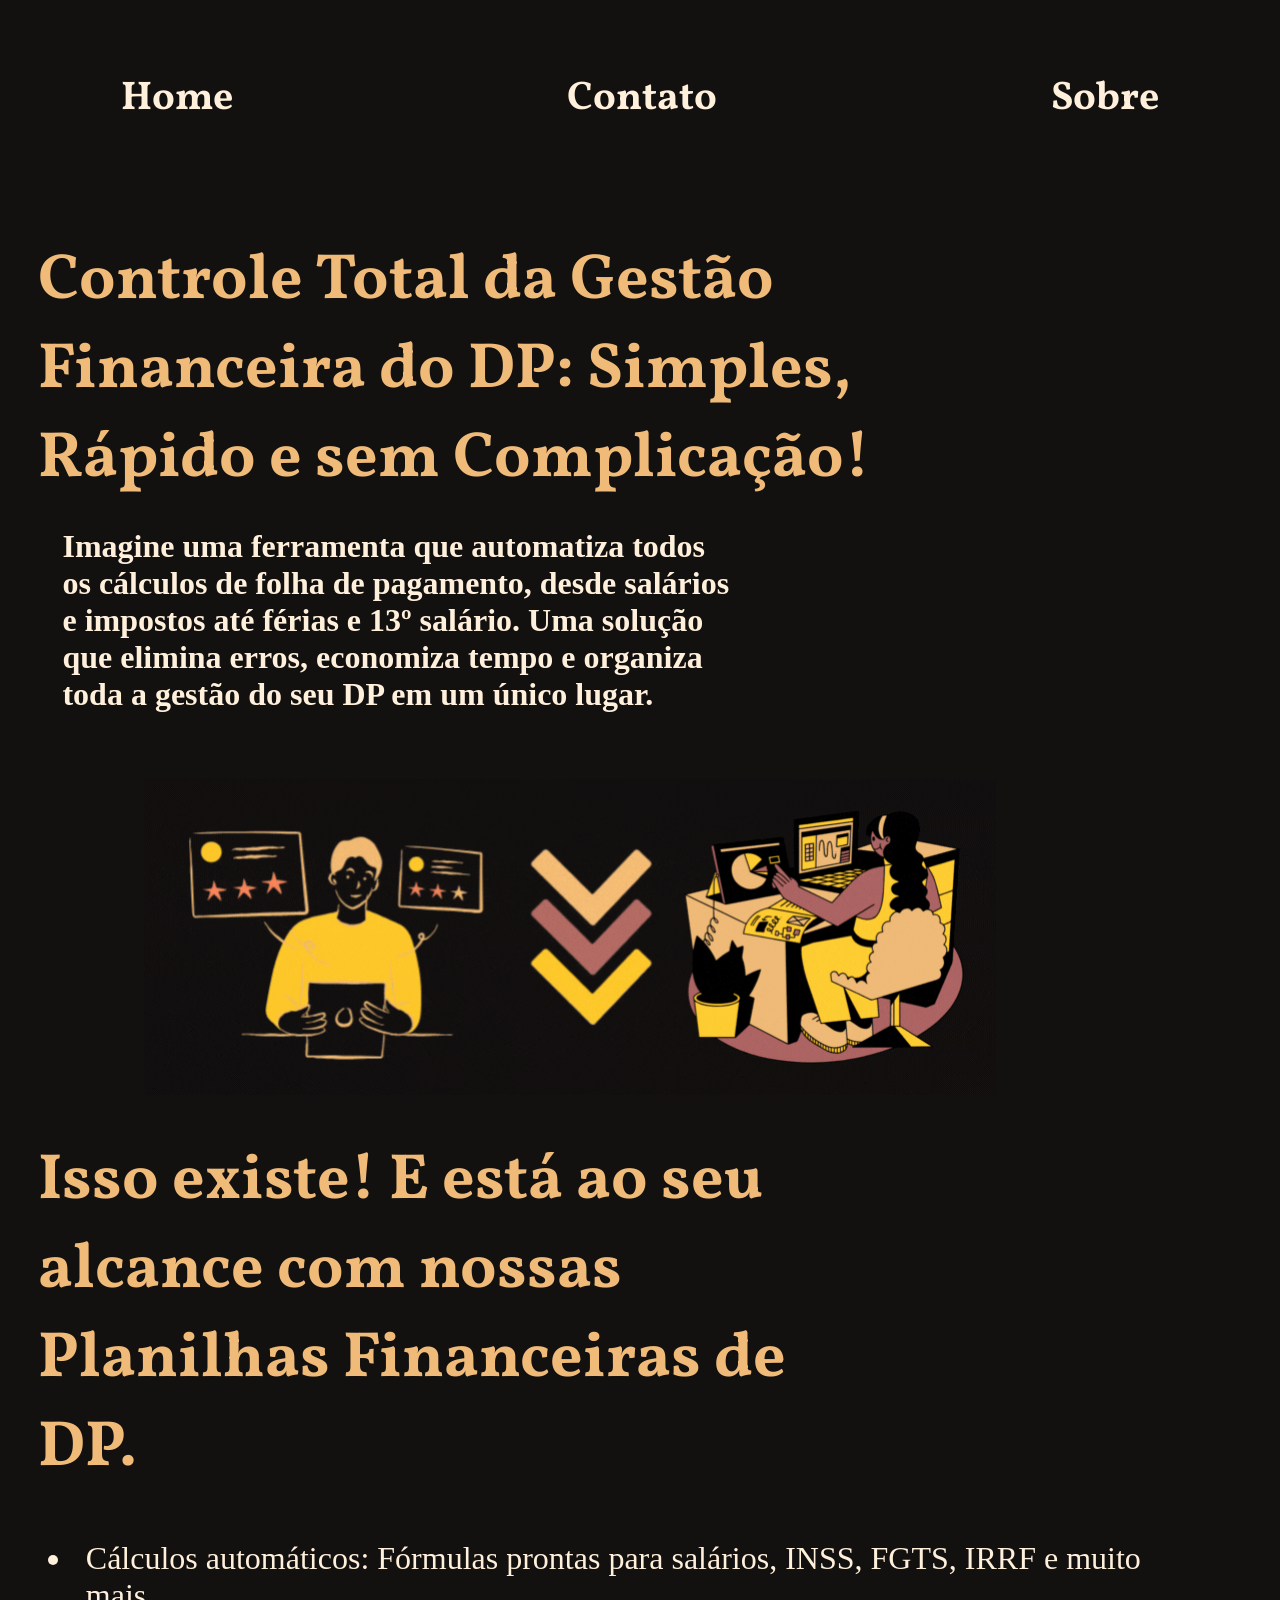
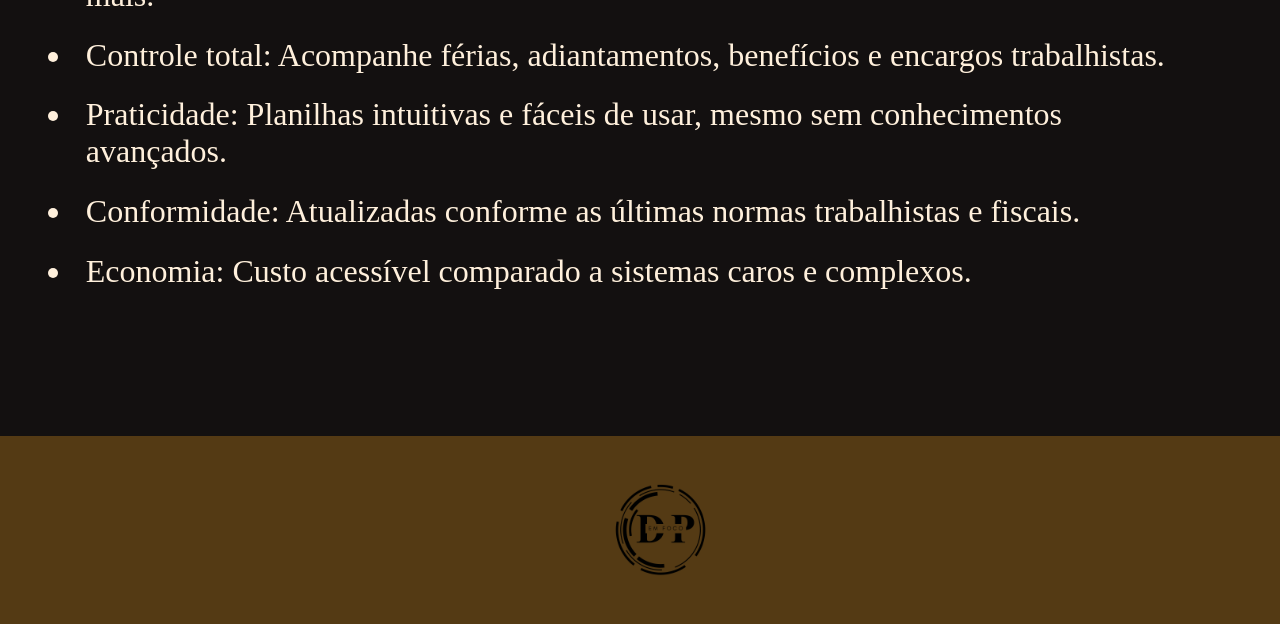
<file: Projeto - DP em Foco/index.html>
<!DOCTYPE html>
<html lang="pt-br">
<head>
    <meta charset="UTF-8">
    <meta name="viewport" content="width=device-width, initial-scale=1.0">
    <title>DP em foco</title>
    <link rel="stylesheet" href="style/style.css">
    <link rel="preconnect" href="https://fonts.googleapis.com">
    <link rel="preconnect" href="https://fonts.gstatic.com" crossorigin>
    <link href="https://fonts.googleapis.com/css2?family=Old+Standard+TT:ital,wght@0,400;0,700;1,400&family=Vollkorn:ital,wght@0,400..900;1,400..900&display=swap" rel="stylesheet">
</head>
<body>
    <main class="conteudo_principal">
        <header class="conteudo__principal__cabecalho">
            <nav class="conteudo__principal__menu">
                <a class="conteudo__principal__link" href="index.html">Home</a>
                <a class="conteudo__principal__link" href="contact.html">Contato</a>
                <a class="conteudo__principal__link" href="about.html">Sobre</a>
            </nav>
        </header>

        <section class="conteudo__principal__conteudo">

            <h1 class="conteudo__principal__Titulo">Controle Total da Gestão Financeira do DP: Simples, Rápido e sem Complicação!</h1>

            <p class="conteudo__principal__texto">Imagine uma ferramenta que automatiza todos os cálculos de folha de pagamento, desde salários e impostos até férias e 13º salário. Uma solução que elimina erros, economiza tempo e organiza toda a gestão do seu DP em um único lugar.
            </p>

            <div class="conteudo__principal__imagem" >
                <img src="./assets/Capa index.gif" alt="Desenho de um rapaz segurando um tablet e uma moça no computador">
            </div>
            

            <h3 class="conteudo__principal__Titulo">Isso existe! E está ao seu alcance com nossas Planilhas Financeiras de DP.</h3>

            <ul class="conteudo__principal__lista">
                <li class="conteudo__principal__lista__cont">Cálculos automáticos: Fórmulas prontas para salários, INSS, FGTS, IRRF e muito mais.
                </li>
                <li class="conteudo__principal__lista__cont">Controle total: Acompanhe férias, adiantamentos, benefícios e encargos trabalhistas.</li>
                <li class="conteudo__principal__lista__cont">Praticidade: Planilhas intuitivas e fáceis de usar, mesmo sem conhecimentos avançados.</li>
                <li class="conteudo__principal__lista__cont">Conformidade: Atualizadas conforme as últimas normas trabalhistas e fiscais.</li>
                <li class="conteudo__principal__lista__cont">Economia: Custo acessível comparado a sistemas caros e complexos.</li>
            </ul>

        </section>
       
        <footer class="conteudo__principal__rodape">
            <img class="conteudo__principal__rodape_logo" src="assets/Logo.png" alt="logo DP em foco">
            
        </footer>
    </main>
    
</body>
</html>
</file>
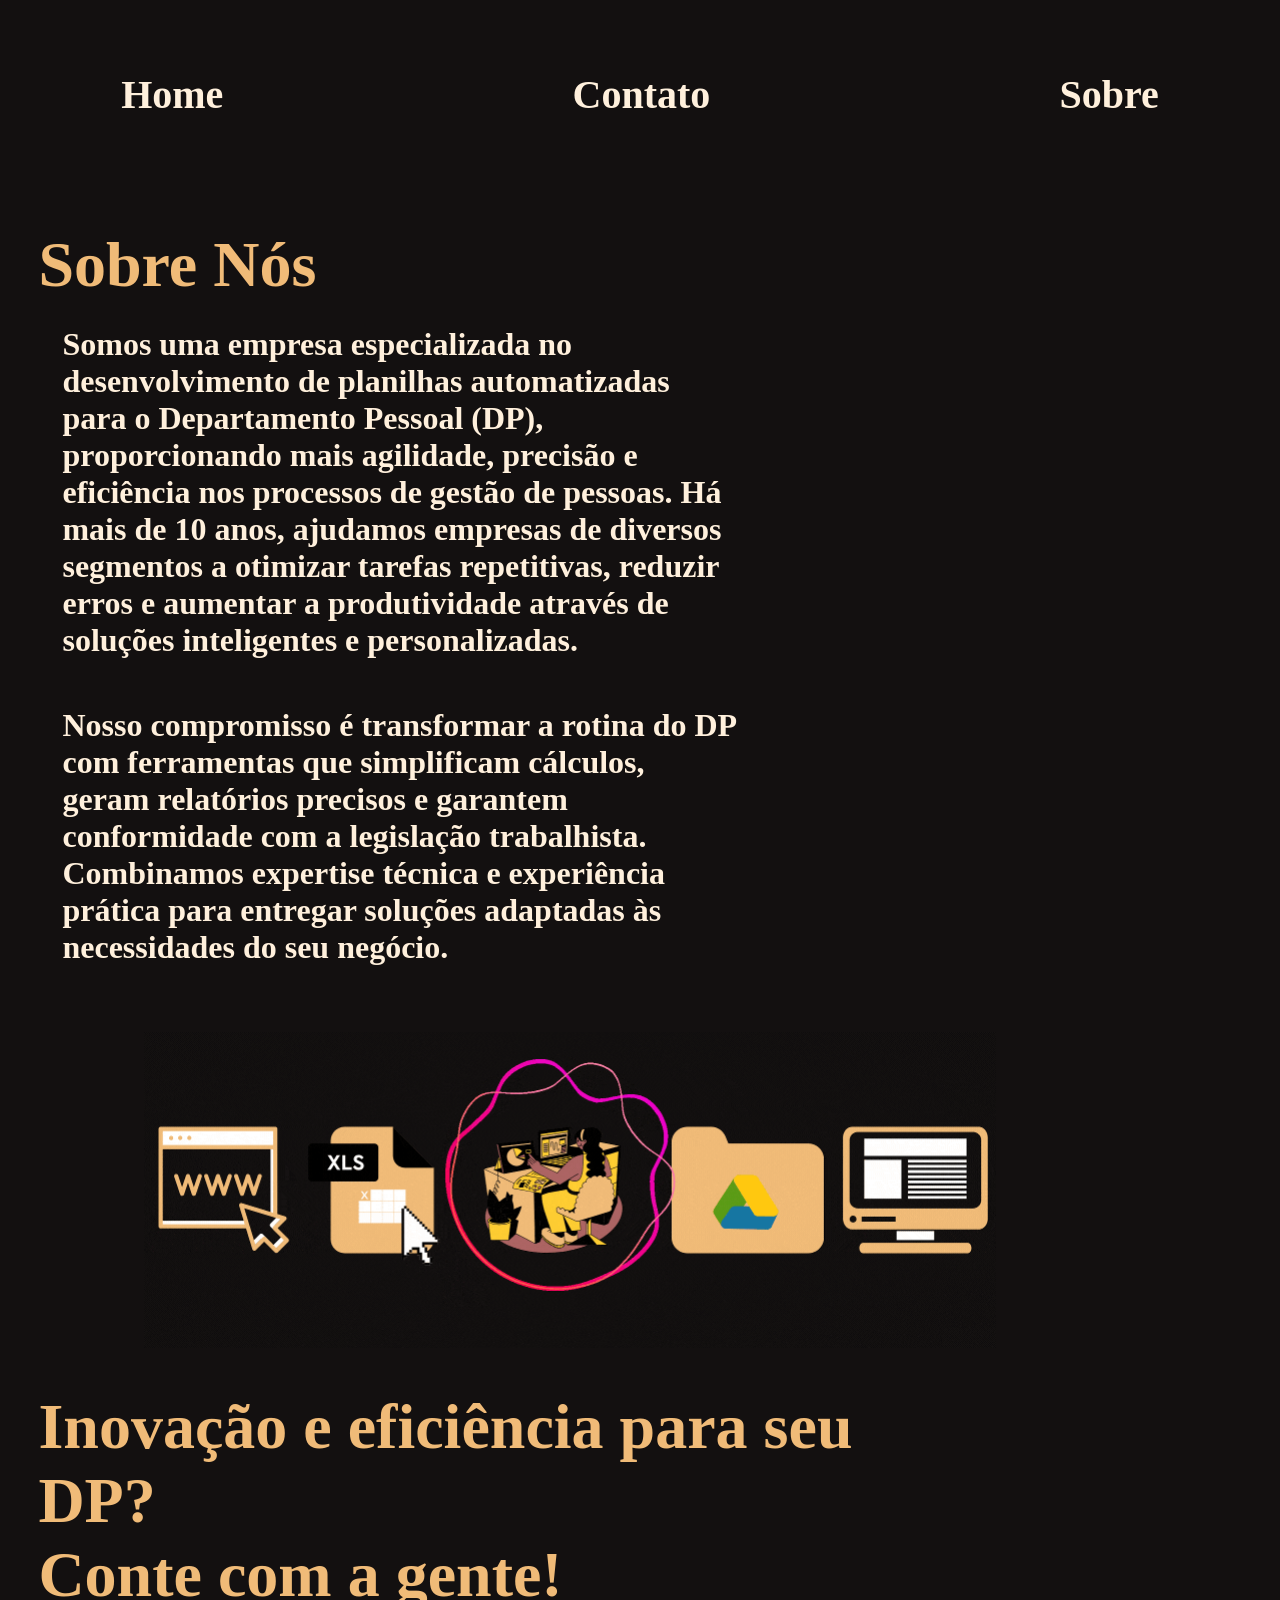
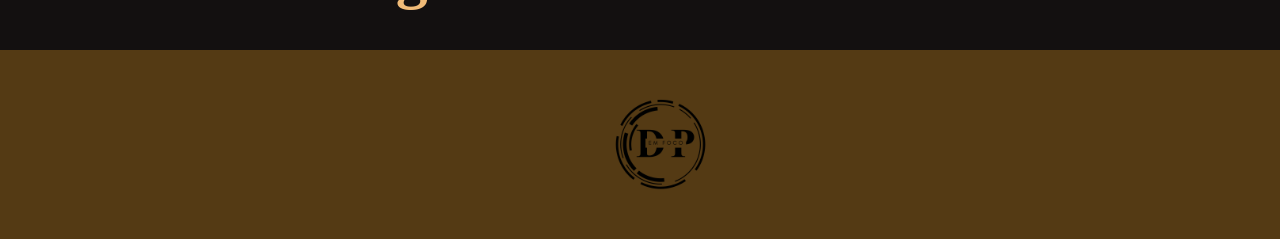
<file: Projeto - DP em Foco/About.html>
<!DOCTYPE html>
<html lang="pt-br">
<head>
    <meta charset="UTF-8">
    <meta name="viewport" content="width=device-width, initial-scale=1.0">
    <title>Sobre Nós</title>
    <link rel="stylesheet" href="./style/style.css">
</head>
<body>
    <main class="conteudo_principal">

        <header class="conteudo__principal__cabecalho">
            <nav class="conteudo__principal__menu">
                <a class="conteudo__principal__link" href="index.html">Home</a>
                <a class="conteudo__principal__link" href="contact.html">Contato</a>
                <a class="conteudo__principal__link" href="about.html">Sobre</a>
            </nav>
        </header>
        
        <section class="conteudo__principal__conteudo">
            <h1 class="conteudo__principal__Titulo">Sobre Nós</h1>
            <p class="conteudo__principal__texto">Somos uma empresa especializada no desenvolvimento de planilhas automatizadas para o Departamento Pessoal (DP), proporcionando mais agilidade, precisão e eficiência nos processos de gestão de pessoas. Há mais de 10 anos, ajudamos empresas de diversos segmentos a otimizar tarefas repetitivas, reduzir erros e aumentar a produtividade através de soluções inteligentes e personalizadas.</p>

            <p class="conteudo__principal__texto">Nosso compromisso é transformar a rotina do DP com ferramentas que simplificam cálculos, geram relatórios precisos e garantem conformidade com a legislação trabalhista. Combinamos expertise técnica e experiência prática para entregar soluções adaptadas às necessidades do seu negócio.</p>

            <div class="conteudo__principal__imagem">
                <img src="./assets/Capa sobre.gif" alt="Desenho de icones de pessoas e computador">
            </div>

            <h1 class="conteudo__principal__Titulo">Inovação e eficiência para seu DP?</h1>
            
            <h1 class="conteudo__principal__Titulo">Conte com a gente!</h1>

            

        </section>
    </main>

    

    <footer class="conteudo__principal__rodape">
        <img class="conteudo__principal__rodape_logo" src="assets/Logo.png" alt="logo DP em foco">
        
    </footer>
    
</body>
</html>
</file>
<file: Projeto - DP em Foco/style/style.css>
* {
    margin: 0;
    padding: 0;
    box-sizing: border-box;
}


.conteudo_principal {
    background-color: #131010;
    width: 100%;

}

.conteudo__principal__menu {
    display: flex;
    justify-content: space-between;
    padding: 4%;
    
}

.conteudo__principal__link {
    color: #FFF0DC;
    text-decoration: none;
    font-size: 2.5rem;
    padding: 20px 70px 20px 70px;
    border-radius: 30%;
    font-family: 'Vollkorn', serif;
    font-weight: 700; 

}

.conteudo__principal__link:hover{
    border-bottom: #F0BB78 solid 5px;

}

.conteudo__principal__conteudo {
    padding: 3%;
    display: flex;
    flex-direction: column;
    justify-content: space-between;
    flex-wrap:wrap;
   
}

.conteudo__principal__Titulo {
    color: #F0BB78;
    font-size: 4rem;
    width: 70%;
    font-family: 'Vollkorn', serif;
    font-weight: 700; 
}

.conteudo__principal__texto {
    color: #FFF0DC;
    font-size: 2rem;
    width: 60%; 
    padding: 2%;
    font-family: "Old Standard TT", serif;
    font-weight: 700;

}

.conteudo__principal__lista {
    color: #FFF0DC;
    font-size: 2rem;
    padding: 3%;
    margin-bottom: 5%;
   
}

.conteudo__principal__lista__cont {
    padding: 1%;
    
}

.conteudo__principal__imagem {
    display: flex;
    justify-content:center;
    
}

.conteudo__principal__imagem, img {
    width: 1000px; 
    padding: 2% 2% 2% 5%;
}

.conteudo__principal__rodape {
    background-color: #543A14;
    display: flex;
    justify-content: center;
    align-items: center;
    width: 100%;
    padding: 20px;
}

.conteudo__principal__rodape_logo {
    width: 15%;
    
}
</file>
